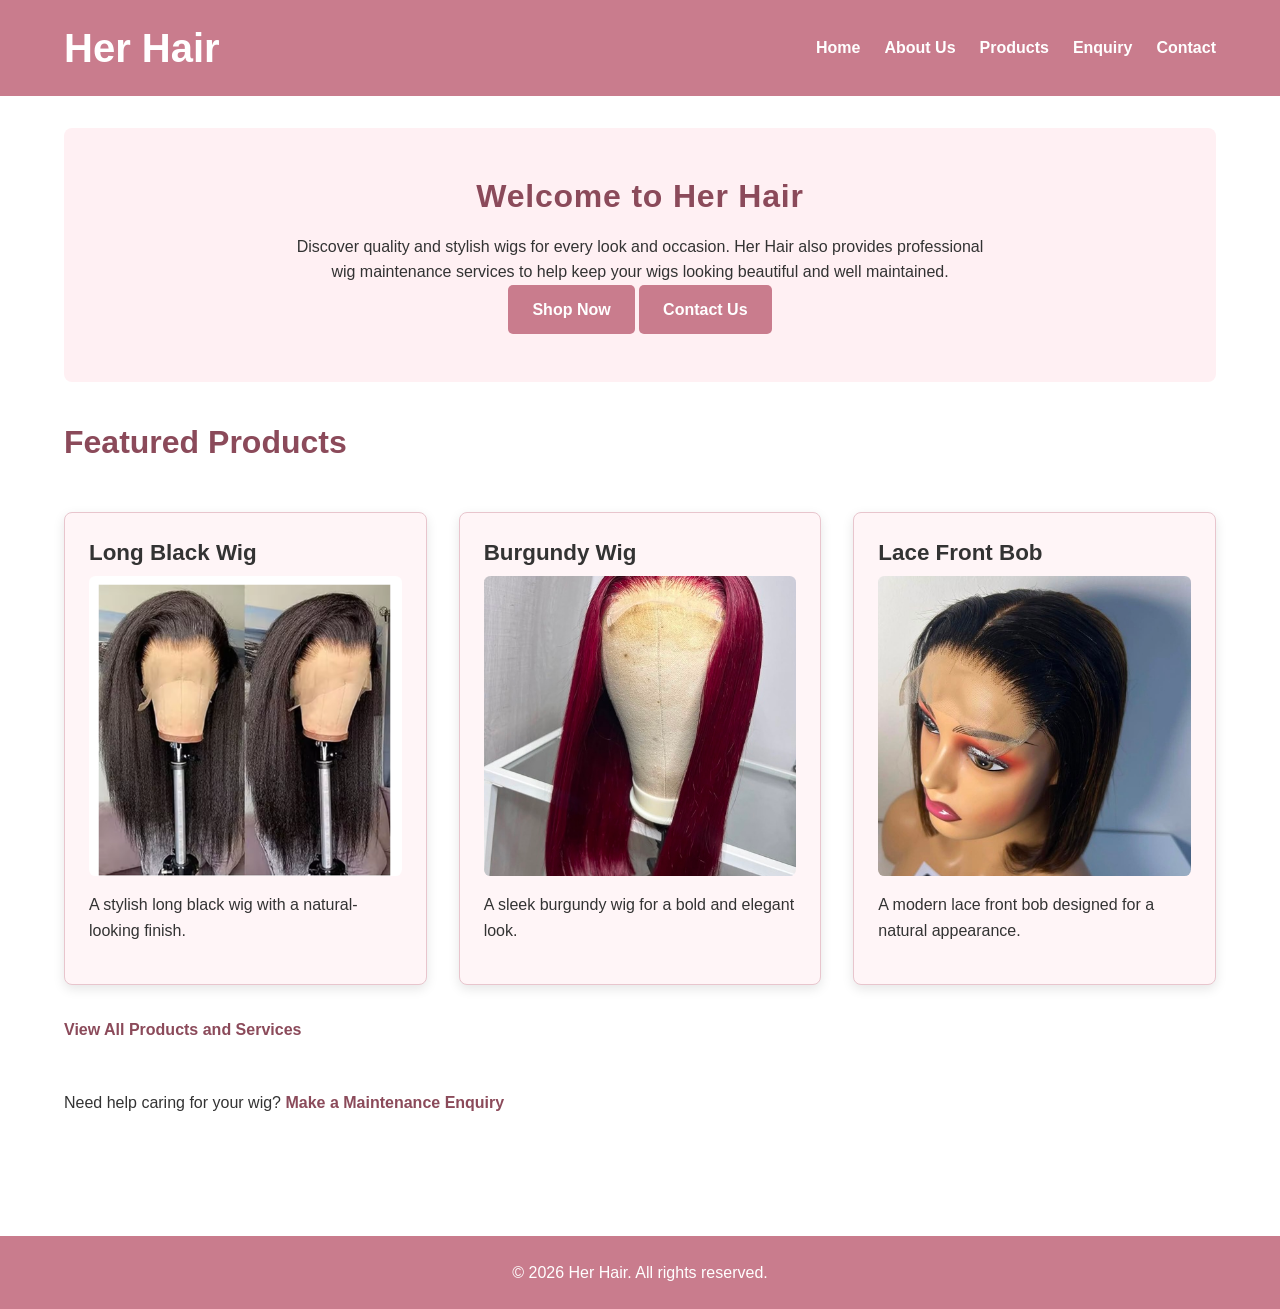
<file: index.html>
<!DOCTYPE html>
<html lang="en">
<head>
    <meta charset="UTF-8">
    <meta name="viewport" content="width=device-width, initial-scale=1.0">
    <title>Her Hair | Premium Wigs &amp; Professional Wig Maintenance Services in South Africa</title>
    <meta name="description" content="Discover premium wigs and professional wig maintenance services at Her Hair in South Africa. Shop quality wigs and explore our wig care services.">
        <!-- SEO: Keywords related to Her Hair products and services -->
    <meta name="keywords" content="Her Hair, premium wigs, wigs South Africa, lace front wigs, bob wigs, wig maintenance, wig styling, wig restoration, wig care">
    <link rel="stylesheet" href="assets/css/style.css">
</head>
<body>
    <!-- Header and navigation section -->
     <header>
        <h1>Her Hair</h1>

        <nav>
            <a href="index.html">Home</a>
            <a href="about.html">About Us</a>
            <a href="products.html">Products</a>
            <a href="enquiry.html">Enquiry</a>
            <a href="contact.html">Contact</a>

        </nav>
     </header>
     <!-- Main content of the Home page -->
<main>

    <!-- Hero section -->
 <section class="hero">
       
        <h2>Welcome to Her Hair</h2>

      <p>
       Discover quality and stylish wigs for every look and occasion.
      Her Hair also provides professional wig maintenance services
     to help keep your wigs looking beautiful and well maintained.
      </p>
       <!-- Shop Now button directs visitors to the Products page -->
       <a href="products.html" class="btn">Shop Now</a>
       <!-- Contact Us button directs visitors to the Contact page -->
       <a href="contact.html" class="btn">Contact Us</a>
 </section>

    <!-- Featured products section -->
    <section>

        <section class="product-grid">

        <h2>Featured Products</h2>

        <article>
            <h3>Long Black Wig</h3>
           <img src="assets/images/long-black-wig.png"
     srcset="assets/images/long-black-wig-small.png 480w,
             assets/images/long-black-wig.png 616w"
     sizes="(max-width: 480px) 100vw,
            (max-width: 768px) 50vw,
            33vw"
     alt="Long black lace front wig">
     
            <p>A stylish long black wig with a natural-looking finish.</p>
        </article>

        <article>
            <h3>Burgundy Wig</h3>
            <img src="assets/images/burgundy-wig.jpeg"
     srcset="assets/images/burgundy-wig-small.jpeg 480w,
             assets/images/burgundy-wig.jpeg 958w"
     sizes="(max-width: 480px) 100vw,
            (max-width: 768px) 50vw,
            33vw"
     alt="Burgundy lace front wig">
            <p>A sleek burgundy wig for a bold and elegant look.</p>
        </article>

        <article>
            <h3>Lace Front Bob</h3>
            <img src="assets/images/lace-front-bob.jpeg"
     srcset="assets/images/lace-front-bob-small.jpeg 480w,
              assets/images/lace-front-bob.jpeg 960w"
     sizes="(max-width: 480px) 100vw,
            (max-width: 768px) 50vw,
            33vw"
     alt="Black lace front bob wig">
            <p>A modern lace front bob designed for a natural appearance.</p>
        </article>

        <p>
    <a href="products.html" class="featured-link">
        View All Products and Services
    </a>
</p>
<p>
    Need help caring for your wig?
    <a href="enquiry.html" class="featured-link">
        Make a Maintenance Enquiry
    </a>
</p>
    </section>

</main>
<!-- Footer section -->
<footer>
    <p>&copy; 2026 Her Hair. All rights reserved.</p>
</footer>

<!-- Links the external JavaScript file to add interactivity -->
<script src="assets/js/script.js"></script>
</body>
</html>
</file>
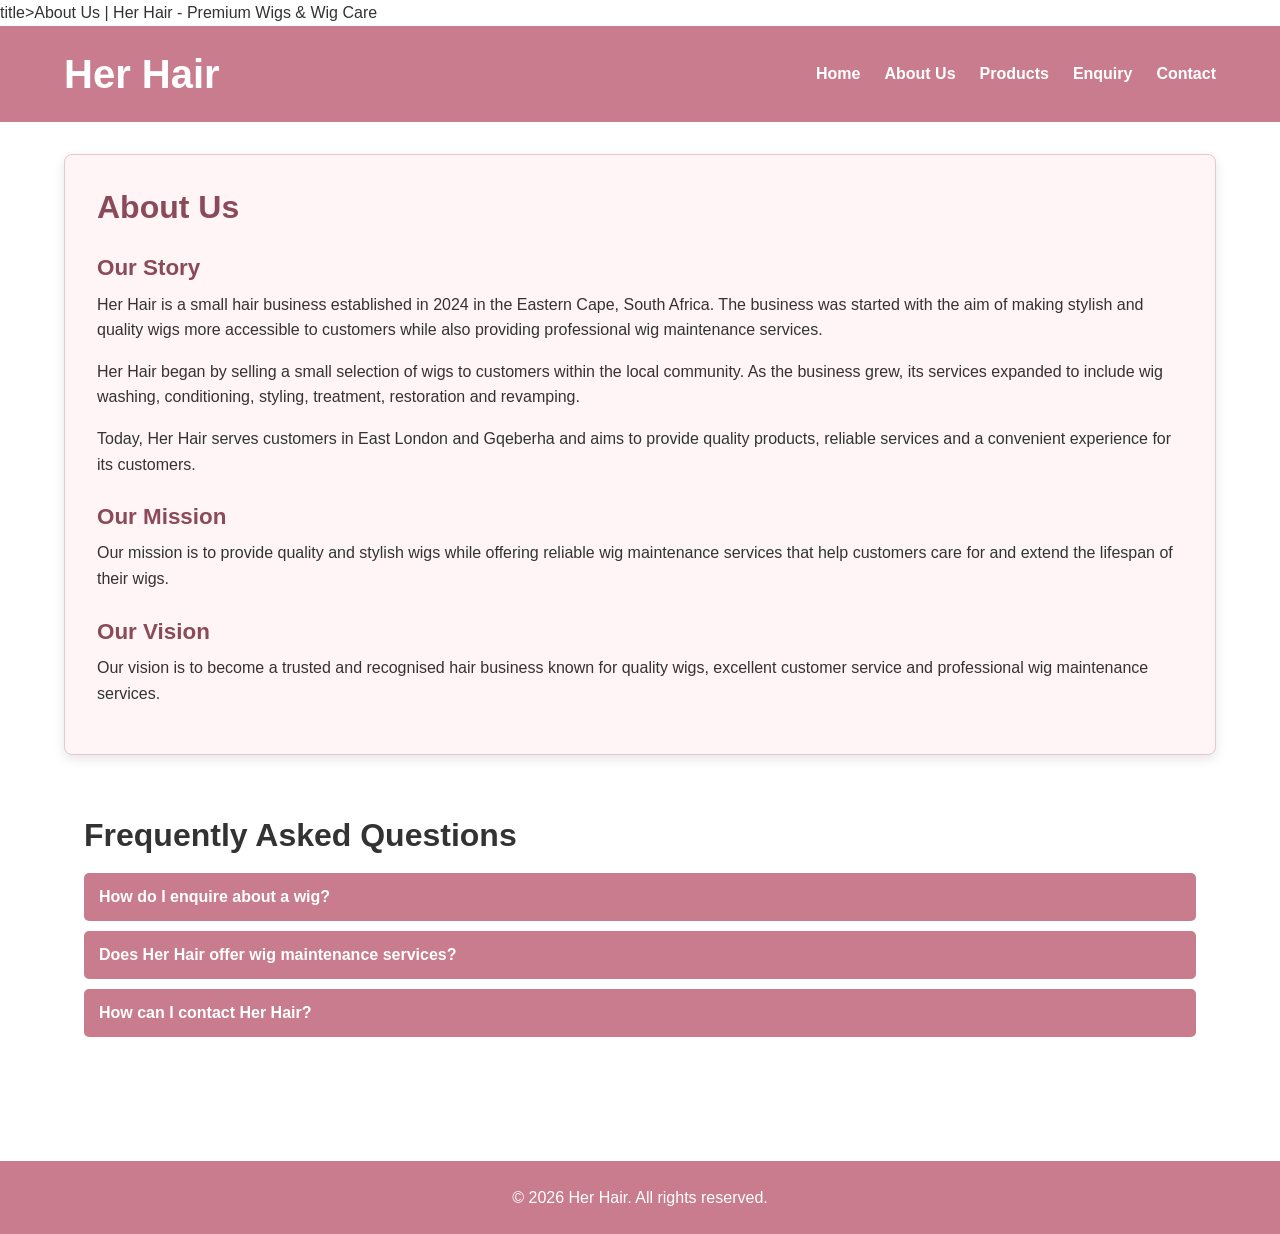
<file: about.html>
<!DOCTYPE html>
<html lang="en">
<head>
    <meta charset="UTF-8">
    <meta name="viewport" content="width=device-width, initial-scale=1.0">
    title>About Us | Her Hair - Premium Wigs &amp; Wig Care</title>
    <!-- SEO: Meta description for the About page -->
    <meta name="description" content="Learn about Her Hair, a South African business offering premium wigs and professional wig maintenance services to help customers look and feel confident.">
    <!-- SEO: Keywords for the About page -->
    <meta name="keywords" content="About Her Hair, premium wigs South Africa, wig maintenance, wig care, professional wig services">

    <link rel="stylesheet" href="assets/css/style.css">
</head>
<body>

    <!-- Header section -->
<header>
    <h1>Her Hair</h1>

    <nav>
    <a href="index.html">Home</a>
    <a href="about.html">About Us</a>
    <a href="products.html">Products</a>
    <a href="enquiry.html">Enquiry</a>
    <a href="contact.html">Contact</a>
</nav>

</header>
<!-- Main content of the About Us page -->
<main>

    <section class="about-section">
        <h2>About Us</h2>

        <h3>Our Story</h3>

<p>
    Her Hair is a small hair business established in 2024 in the
    Eastern Cape, South Africa. The business was started with the aim
    of making stylish and quality wigs more accessible to customers
    while also providing professional wig maintenance services.
</p>

<p>
    Her Hair began by selling a small selection of wigs to customers
    within the local community. As the business grew, its services
    expanded to include wig washing, conditioning, styling, treatment,
    restoration and revamping.
</p>

<p>
    Today, Her Hair serves customers in East London and Gqeberha and
    aims to provide quality products, reliable services and a convenient
    experience for its customers.
</p> 

    <h3>Our Mission</h3>

<p>
    Our mission is to provide quality and stylish wigs while offering
    reliable wig maintenance services that help customers care for
    and extend the lifespan of their wigs.
</p>
    <h3>Our Vision</h3>

<p>
    Our vision is to become a trusted and recognised hair business
    known for quality wigs, excellent customer service and professional
    wig maintenance services.
</p>
    </section>
    <!-- Frequently Asked Questions section -->
<section class="faq-section">
    <h2>Frequently Asked Questions</h2>

    <!-- Question 1 -->
    <div class="faq-item">
        <button type="button" class="faq-question">
            How do I enquire about a wig?
        </button>
        <p class="faq-answer">
            Visit our Products page and click Enquire Now
            below your preferred wig.
        </p>
    </div>

    <!-- Question 2 -->
    <div class="faq-item">
        <button type="button" class="faq-question">
            Does Her Hair offer wig maintenance services?
        </button>
        <p class="faq-answer">
            Yes, we offer wig washing, styling, treatment,
            and restoration services.
        </p>
    </div>

    <!-- Question 3 -->
    <div class="faq-item">
        <button type="button" class="faq-question">
            How can I contact Her Hair?
        </button>
        <p class="faq-answer">
            You can contact us through the Contact Us page
            on our website.
        </p>
    </div>
</section>

</main>
<!-- Footer section -->
<footer>
    <p>&copy; 2026 Her Hair. All rights reserved.</p>
</footer>

<script src="assets/js/script.js"></script>
</body>
</html>
</file>
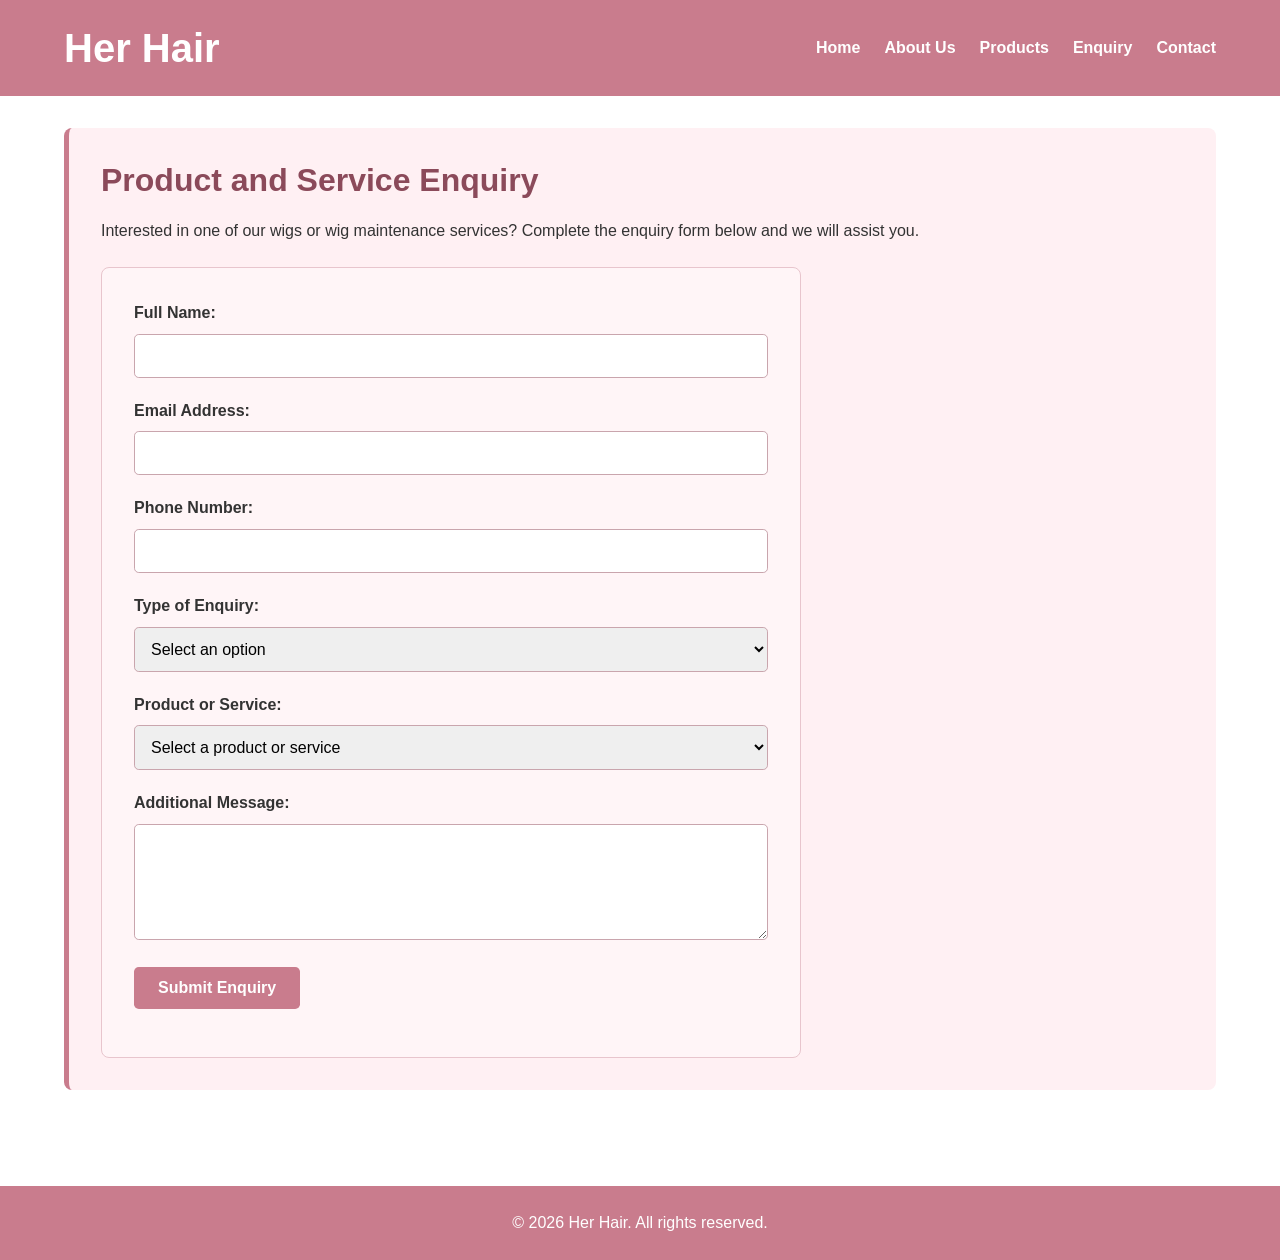
<file: enquiry.html>
<!DOCTYPE html>
<html lang="en">
<head>
    <meta charset="UTF-8">
    <meta name="viewport" content="width=device-width, initial-scale=1.0">
    <title>Product &amp; Service Enquiries | Her Hair South Africa</title>
    <!-- SEO: Meta description for the Enquiry page -->
    <meta name="description" content="Enquire about premium wigs and professional wig maintenance services at Her Hair South Africa. Contact us for product information and service enquiries.">
    <!-- SEO: Keywords for the Enquiry page-->
    <meta name="keywords" content="Her Hair enquiries, wig enquiries, wig prices South Africa, wig maintenance enquiries, wig services">

    <link rel="stylesheet" href="assets/css/style.css">
</head>
<body>
    <!-- Header section -->
<header>
    <h1>Her Hair</h1>

    <nav>
    <a href="index.html">Home</a>
    <a href="about.html">About Us</a>
    <a href="products.html">Products</a>
    <a href="enquiry.html">Enquiry</a>
    <a href="contact.html">Contact</a>
</nav>

</header>

<!-- Main content of the Enquiry page -->
<main>

    <section class="enquiry-intro">
        <h2>Product and Service Enquiry</h2>
         <!-- Displays the wig selected by the customer -->
        <p id="selectedProduct"></p>

        <p>
            Interested in one of our wigs or wig maintenance services?
            Complete the enquiry form below and we will assist you.
        </p>
        <!-- Enquiry form -->
<form id="enquiryForm">


    <label for="fullname">Full Name:</label>
  <!-- Full name must contain at least 2 characters -->
    <input type="text"
       id="fullname"
       name="fullname"
       minlength="2"
       maxlength="100"
       title="Please enter your full name (at least 2 characters)"
       required>

     <label for="email">Email Address:</label>
    <input type="email" id="email" name="email" required>

    <label for="phone">Phone Number:</label>
    <!-- Phone number must contain exactly 10 digits -->
    <input type="tel"
       id="phone"
       name="phone"
       pattern="[0-9]{10}"
       maxlength="10"
       title="Please enter a 10-digit phone number"
       required>

    <label for="enquiry-type">Type of Enquiry:</label>

<select id="enquiry-type" name="enquiry-type" required>
    <option value="">Select an option</option>
    <option value="product">Wig Product</option>
    <option value="maintenance">Wig Maintenance Service</option>
</select>
<label for="product-service">Product or Service:</label>

<select id="product-service" name="product-service" required>
    <option value="">Select a product or service</option>
    <option value="long-black-wig">Long Black Wig</option>
    <option value="burgundy-wig">Burgundy Wig</option>
    <option value="short-black-bob">Short Black Bob</option>
    <option value="lace-front-bob">Lace Front Bob</option>
    <option value="wig-wash">Wig Washing and Conditioning</option>
    <option value="wig-styling">Wig Styling</option>
    <option value="wig-treatment">Wig Treatment</option>
    <option value="wig-revamp">Wig Restoration and Revamping</option>
</select> 

<label for="message">Additional Message:</label>

<textarea id="message" name="message" rows="5"></textarea> 

<button type="submit">Submit Enquiry</button> 
<p id="enquiryResponse" role="status" aria-live="polite"></p>

</form>
   
</section>

</main> 
<!-- Footer section -->
<footer>
    <p>&copy; 2026 Her Hair. All rights reserved.</p>
</footer> 

<script src="assets/js/script.js"></script>
</body>
</html>
</file>
<file: assets/css/style.css>
* /* CSS Reset - removes default browser spacing */
{
    margin: 0;
    padding: 0;
    box-sizing: border-box;
}

/* Base Styles - sets the default appearance for the website */
body {
    font-family: Arial, sans-serif;
    font-size: 1rem;
    line-height: 1.6;
    color: #333;
    background-color: white;
}

/* Typography Styles - controls paragraph and heading appearance */
p{
   font-size: 1rem;
    line-height: 1.6;
    margin-bottom: 1rem;
}

h1 {
    font-size: 2.5rem;
    font-weight: 700;
    line-height: 1.2;
}

h2 {
    font-size: 2rem;
    font-weight: 700;
    line-height: 1.3;
    margin-bottom: 1rem;
}

h3 {
    font-size: 1.4rem;
    font-weight: 600;
    line-height: 1.4;
    margin-bottom: 0.5rem;
}

h4 {
    font-size: 1.2rem;
    font-weight: 600;
    line-height: 1.4;
}

/* Header - styles the website header using the dusty pink colour and Flexbox layout */
header {
    background-color: #C97C8D;
    color: white;
    padding: 1.5rem 5%;
    display: flex;
    justify-content: space-between;
    align-items: center;
}

/* Navigation - arranges navigation links horizontally with consistent spacing */
nav {
    display: flex;
    gap: 1.5rem;
}

/* Navigation Links - styles the links and adds a smooth colour transition when hovered over */
nav a {
    color: white; 
    text-decoration: none;
    font-size: 1rem;
    font-weight: 600;
    transition: color 0.3s ease, transform 0.3s ease;
}


/* Main Content - controls the width, spacing and alignment of the page content */
main {
    width: 90%;
    max-width: 1200px;
    margin: 0 auto;
    padding: 2rem 0;
}

section {
    margin-bottom: 2.5rem;
}

/* Responsive Images - makes images fit their containers without distortion */
img {
    width: 100%;
    height: auto;
    display: block;
}

/* Product Grid - displays products in three equal columns on desktop */
.product-grid {
    display: grid;
    grid-template-columns: repeat(3, 1fr);
    gap: 2rem;
}

.product-grid h2,
.product-grid > p {
    grid-column: 1 / -1;
}

/* Product Cards - adds the blush pink background, border, spacing and shadow */
.product-grid article {
    background-color: #FFF5F7; 
    padding: 1.5rem;
    border: 1px solid #E8C5CD; 
    border-radius: 0.5rem;
    box-shadow: 0 0.25rem 0.75rem rgba(0, 0, 0, 0.1);
}

/* Product Images - keeps product images consistent in size and appearance */
.product-grid article img {
    width: 100%;
    height: 300px;
    object-fit: cover;
    border-radius: 0.4rem;
    margin-bottom: 1rem;
}

/* Footer - styles the footer with the website's dusty pink colour scheme */
footer {
    background-color: #C97C8D; 
    color: white; 
    text-align: center;
    padding: 1.5rem 5%;
    margin-top: 2rem;
}

footer p {
    margin-bottom: 0;
}

/* Hero Section - styles the welcome area with a soft blush pink background */
.hero {
    background-color: #FFF0F3; 
    text-align: center;
    padding: 3rem 2rem;
    border-radius: 0.5rem;
}

.hero h2 {
    color: #8B4A5A; 
    letter-spacing: 0.05rem;
}

.hero p {
    max-width: 700px;
    margin: 0 auto;
}

/* Navigation Pseudo-classes - provides visual feedback when navigation links are hovered, focused or active */
nav a:hover {
    color: #FFF0F3;
    text-decoration: underline;
}

nav a:focus {
    outline: 2px solid white;
    outline-offset: 0.25rem;
}

nav a:active {
    color: #8B4A5A; 
}

/* Forms - styles the enquiry and contact forms with consistent spacing and colours */
form {
    max-width: 700px;
    background-color: #FFF5F7; 
    padding: 2rem;
    border: 1px solid #E8C5CD; 
    border-radius: 0.5rem;
    margin-top: 1.5rem;
}

label {
    display: block;
    font-weight: 600;
    margin-bottom: 0.5rem;
}

input,
select,
textarea {
    width: 100%;
    padding: 0.75rem;
    margin-bottom: 1.25rem;
    border: 1px solid #C9A5AD; 
    border-radius: 0.3rem;
    font-size: 1rem;
    font-family: inherit;
}

/* Buttons - styles form buttons using the website's dusty pink colour scheme */
button {
    background-color: #C97C8D; 
    color: white; 
    border: none;
    padding: 0.75rem 1.5rem;
    border-radius: 0.3rem;
    font-size: 1rem;
    font-weight: 600;
    cursor: pointer;
    transition: background-color 0.3s ease, transform 0.3s ease;
}

/* Buttons - styles form buttons using the website's dusty pink colour scheme */
button:hover {
    background-color: #B56879; 
}

button:active {
    background-color: #8B4A5A; 
    transform: scale(0.98);
}

button:focus {
    outline: 3px solid #8B4A5A;
    outline-offset: 0.2rem;
}

.btn {
    display: inline-block;
    background-color: #C97C8D;
    color: white;
    padding: 12px 24px;
    text-decoration: none;
    border-radius: 5px;
    font-weight: bold;
    transition: background-color 0.3s ease, transform 0.3s ease;
}

/* Changes the Shop Now button colour and moves it slightly upwards when hovered over */
.btn:hover {
    background-color: #8B4A5A;
    transform: translateY(-3px);
}

/* Moves the Shop Now button back to its original position when clicked */
.btn:active {
    transform: translateY(0);
}

/* Form Field Focus - highlights form fields when selected by the user */
input:focus,
select:focus,
textarea:focus {
    border-color: #C97C8D;
    outline: 2px solid #F2D5DC; 
    outline-offset: 0.1rem;
}

/* Wig Maintenance Services - styles the maintenance section with the pink colour scheme */
.maintenance {
    background-color: #FFF0F3; 
    padding: 2rem;
    border-left: 5px solid #C97C8D; 
    border-radius: 0.5rem;
}

.maintenance h2 {
    color: #8B4A5A;
}

.maintenance ul {
    padding-left: 1.5rem;
}

.maintenance li {
    margin-bottom: 0.75rem;
}

.product-grid > h2 {
    color: #8B4A5A; 
}
/* About Section - styles the About Us page using the website's pink colour scheme */
.about-section {
    background-color: #FFF5F7;
    padding: 2rem;
    border: 1px solid #E8C5CD;
    border-radius: 0.5rem;
    box-shadow: 0 0.25rem 0.75rem rgba(0, 0, 0, 0.1);
}

.about-section h2 {
    color: #8B4A5A;
}

.about-section h3 {
    color: #8B4A5A;
    margin-top: 1.5rem;
}

/* Contact Information - styles the contact details with the website's pink colour scheme */
.contact-info {
    background-color: #FFF5F7;
    padding: 2rem;
    border: 1px solid #E8C5CD;
    border-radius: 0.5rem;
    box-shadow: 0 0.25rem 0.75rem rgba(0, 0, 0, 0.1);
}

.contact-info h2,
.contact-info h3 {
    color: #8B4A5A;
}

/* Enquiry Introduction - styles the enquiry heading and introduction with the pink colour scheme */
.enquiry-intro {
    background-color: #FFF0F3;
    padding: 2rem;
    border-left: 5px solid #C97C8D;
    border-radius: 0.5rem;
    margin-bottom: 2rem;
}

.enquiry-intro h2 {
    color: #8B4A5A;
}

/* Tablet Responsive Design - adjusts the layout, navigation and typography for screens 768px */
@media (max-width: 768px) {

    header {
        flex-direction: column;
        text-align: center;
        gap: 1rem;
    }
     nav {
        justify-content: center;
        flex-wrap: wrap;
    }

    .product-grid {
        grid-template-columns: repeat(2, 1fr);
    }

     h1 {
        font-size: 2.2rem;
    }

    h2 {
        font-size: 1.8rem;
    }

     h3 {
        font-size: 1.3rem;
    }

    .hero {
        padding: 2.5rem 1.5rem;
    }

      main {
        width: 92%;
    }

     .product-grid article img {
        height: 250px;
    }

}

/* Mobile Responsive Design - adjusts the layout ,navigation and typography for screens 480 px and smaller */
@media (max-width: 480px) {

    header {
        padding: 1rem 5%;
    }

    h1 {
        font-size: 2rem;
    }

    h2 {
        font-size: 1.6rem;
    }

    h3 {
        font-size: 1.2rem;
    }

    nav {
        flex-direction: column;
        gap: 0.75rem;
        width: 100%;
    }

    .product-grid {
        grid-template-columns: 1fr;
    }

   .product-grid article img {
    height: auto;
    object-fit: contain;
   }

    form {
        padding: 1.25rem;
    }
}

/* LIGHTBOX STYLING */
/* Hides the lightbox until a wig image is clicked */
.lightbox {
    display: none;
    position: fixed;
    top: 0;
    left: 0;
    width: 100%;
    height: 100%;
    background-color: rgba(0, 0, 0, 0.9);
    justify-content: center;
    align-items: center;
    z-index: 1000;
}

/* Styles the enlarged wig image */
#lightboxImage {
    max-width: 90%;
    max-height: 80%;
    object-fit: contain;
}

/* Styles the lightbox close button */
#closeLightbox {
    position: absolute;
    top: 20px;
    right: 30px;
    background: transparent;
    color: white;
    border: none;
    font-size: 35px;
    cursor: pointer;
}

/*  Wig images clickable */
.wig-image {
    cursor: pointer;
}

/* FAQ ACCORDION STYLING */

/* Adds spacing around the FAQ section */
.faq-section {
    margin: 30px 0;
    padding: 20px;
}

/* Adds spacing between questions */
.faq-item {
    margin-bottom: 10px;
}

/* Styles the clickable FAQ questions */
.faq-question {
    width: 100%;
    padding: 15px;
    background-color: #C97C8D;
    color: white;
    border: none;
    text-align: left;
    cursor: pointer;
    border-radius: 5px;
    transition: background-color 0.3s ease;
}

/* Changes the question colour when hovered over */
.faq-question:hover {
    background-color: #8B4A5A;
}

/* Hides the FAQ answers until a question is clicked */
.faq-answer {
    display: none;
    padding: 15px;
    background-color: #FFF0F3;
    border-radius: 5px;
}

/* INTERACTIVE MAP STYLING */

/* Styles the location sections */
.location-section {
    background-color: #FFF0F3;
    padding: 20px;
    margin: 30px 0;
    border-radius: 10px;
}

/* Styles the location headings */
.location-section h2 {
    color: #8B4A5A;
    margin-bottom: 15px;
}

/* Styles the Google Maps */
.location-section iframe {
    width: 100%;
    border-radius: 10px;
    margin-top: 15px;
}

/* Styling for featured links on the Home page */
.featured-link {
    color: #8B4A5A;
    font-weight: bold;
    text-decoration: none;
    transition: color 0.3s ease;
}

/* Change the link colour when the mouse hovers over it */
.featured-link:hover {
    color: #C97C8D;
    text-decoration: underline;
}

/* Make the links visible when using keyboard navigation */
.featured-link:focus-visible {
    outline: 2px solid #8B4A5A;
    outline-offset: 3px;
}
</file>
